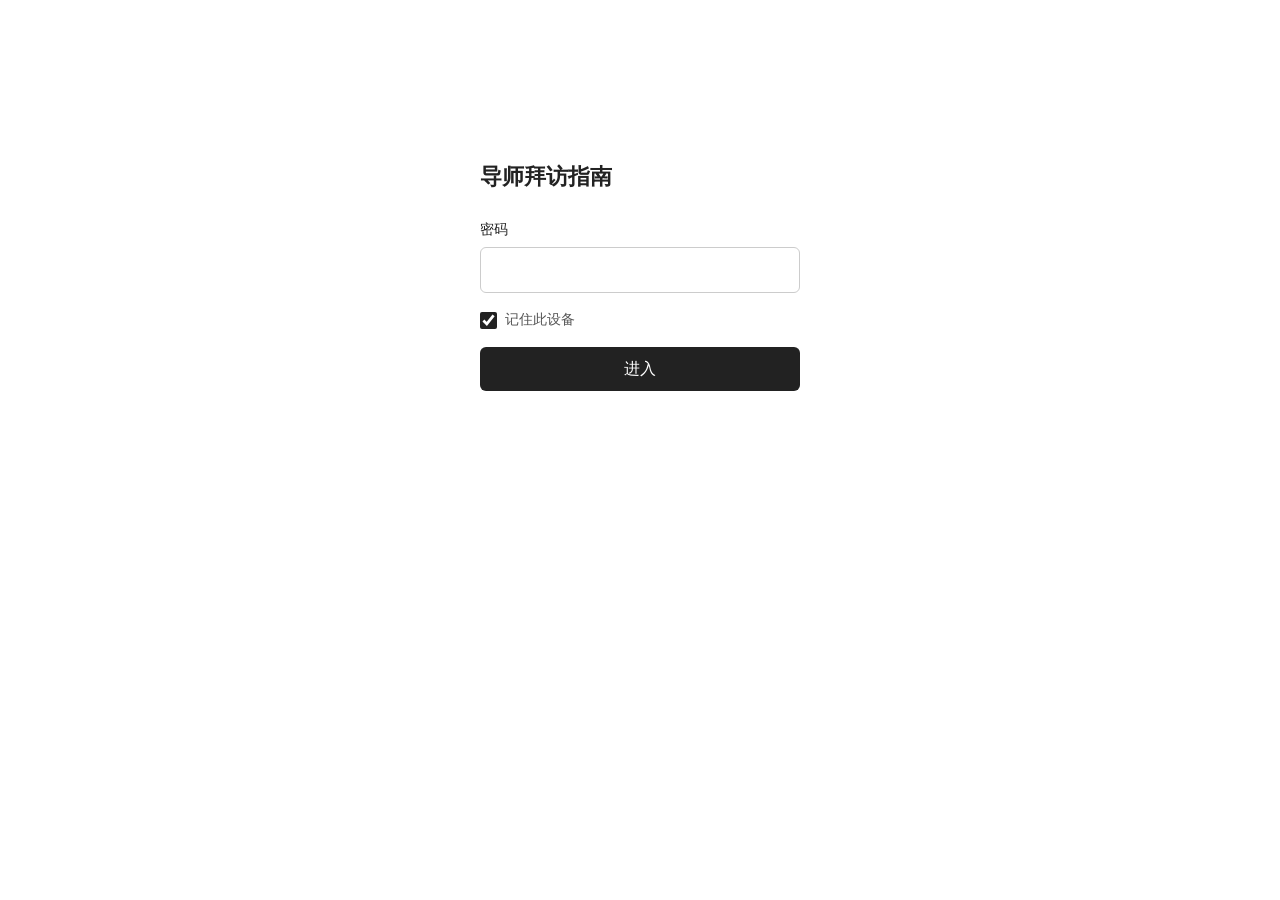
<file: index.html>
<!doctype html>
<html lang="zh-CN">
<head>
  <meta charset="utf-8">
  <meta name="viewport" content="width=device-width, initial-scale=1">
  <meta name="robots" content="noindex,nofollow,noarchive">
  <meta name="theme-color" content="#ffffff">
  <title>导师拜访指南</title>
  <style>
    * { box-sizing: border-box; }
    body { margin: 0; background: #fff; color: #222; font-family: -apple-system, BlinkMacSystemFont, "Segoe UI", sans-serif; }
    main { width: min(100% - 40px, 320px); margin: 18vh auto 40px; }
    h1 { font-size: 22px; font-weight: 600; margin: 0 0 28px; }
    label { font-size: 14px; }
    input[type=password] { width: 100%; height: 46px; border: 1px solid #ccc; border-radius: 6px; padding: 10px 12px; font: inherit; font-size: 16px; margin-top: 8px; }
    .remember { display: flex; gap: 8px; align-items: center; margin: 18px 0; color: #555; }
    input[type=checkbox] { width: 17px; height: 17px; margin: 0; accent-color: #222; }
    button { width: 100%; border: 0; border-radius: 6px; height: 44px; color: white; background: #222; font: inherit; cursor: pointer; }
    button:disabled { opacity: .55; cursor: wait; }
    :focus-visible { outline: 2px solid #2563eb; outline-offset: 3px; }
    #status { color: #666; font-size: 14px; min-height: 20px; line-height: 1.5; }
    [hidden] { display: none !important; }
  </style>
</head>
<body>
  <main>
    <h1>导师拜访指南</h1>
    <form id="unlock" hidden>
      <label for="password">密码</label>
      <input id="password" name="password" type="password" autocomplete="current-password" required>
      <label class="remember"><input id="remember" type="checkbox" checked>记住此设备</label>
      <button id="submit" type="submit">进入</button>
    </form>
    <p id="status" role="status" aria-live="polite">正在打开…</p>
    <noscript>请启用 JavaScript 后输入密码。</noscript>
  </main>
  <script>
    const staticryptInitiator = ((function(){
  const exports = {};
  const cryptoEngine = ((function(){
  const exports = {};
  const { subtle } = crypto;

const IV_BITS = 16 * 8;
const HEX_BITS = 4;
const ENCRYPTION_ALGO = "AES-CBC";

/**
 * Translates between utf8 encoded hexadecimal strings
 * and Uint8Array bytes.
 */
const HexEncoder = {
    /**
     * hex string -> bytes
     * @param {string} hexString
     * @returns {Uint8Array}
     */
    parse: function (hexString) {
        if (hexString.length % 2 !== 0) throw "Invalid hexString";
        const arrayBuffer = new Uint8Array(hexString.length / 2);

        for (let i = 0; i < hexString.length; i += 2) {
            const byteValue = parseInt(hexString.substring(i, i + 2), 16);
            if (isNaN(byteValue)) {
                throw "Invalid hexString";
            }
            arrayBuffer[i / 2] = byteValue;
        }
        return arrayBuffer;
    },

    /**
     * bytes -> hex string
     * @param {Uint8Array} bytes
     * @returns {string}
     */
    stringify: function (bytes) {
        const hexBytes = [];

        for (let i = 0; i < bytes.length; ++i) {
            let byteString = bytes[i].toString(16);
            if (byteString.length < 2) {
                byteString = "0" + byteString;
            }
            hexBytes.push(byteString);
        }
        return hexBytes.join("");
    },
};

/**
 * Translates between utf8 strings and Uint8Array bytes.
 */
const UTF8Encoder = {
    parse: function (str) {
        return new TextEncoder().encode(str);
    },

    stringify: function (bytes) {
        return new TextDecoder().decode(bytes);
    },
};

/**
 * Salt and encrypt a msg with a password.
 */
async function encrypt(msg, hashedPassword) {
    // Must be 16 bytes, unpredictable, and preferably cryptographically random. However, it need not be secret.
    // https://developer.mozilla.org/en-US/docs/Web/API/SubtleCrypto/encrypt#parameters
    const iv = crypto.getRandomValues(new Uint8Array(IV_BITS / 8));

    const key = await subtle.importKey("raw", HexEncoder.parse(hashedPassword), ENCRYPTION_ALGO, false, ["encrypt"]);

    const encrypted = await subtle.encrypt(
        {
            name: ENCRYPTION_ALGO,
            iv: iv,
        },
        key,
        UTF8Encoder.parse(msg)
    );

    // iv will be 32 hex characters, we prepend it to the ciphertext for use in decryption
    return HexEncoder.stringify(iv) + HexEncoder.stringify(new Uint8Array(encrypted));
}
exports.encrypt = encrypt;

/**
 * Decrypt a salted msg using a password.
 *
 * @param {string} encryptedMsg
 * @param {string} hashedPassword
 * @returns {Promise<string>}
 */
async function decrypt(encryptedMsg, hashedPassword) {
    const ivLength = IV_BITS / HEX_BITS;
    const iv = HexEncoder.parse(encryptedMsg.substring(0, ivLength));
    const encrypted = encryptedMsg.substring(ivLength);

    const key = await subtle.importKey("raw", HexEncoder.parse(hashedPassword), ENCRYPTION_ALGO, false, ["decrypt"]);

    const outBuffer = await subtle.decrypt(
        {
            name: ENCRYPTION_ALGO,
            iv: iv,
        },
        key,
        HexEncoder.parse(encrypted)
    );

    return UTF8Encoder.stringify(new Uint8Array(outBuffer));
}
exports.decrypt = decrypt;

/**
 * Salt and hash the password so it can be stored in localStorage without opening a password reuse vulnerability.
 *
 * @param {string} password
 * @param {string} salt
 * @returns {Promise<string>}
 */
async function hashPassword(password, salt) {
    // we hash the password in multiple steps, each adding more iterations. This is because we used to allow less
    // iterations, so for backward compatibility reasons, we need to support going from that to more iterations.
    let hashedPassword = await hashLegacyRound(password, salt);

    hashedPassword = await hashSecondRound(hashedPassword, salt);

    return hashThirdRound(hashedPassword, salt);
}
exports.hashPassword = hashPassword;

/**
 * This hashes the password with 1k iterations. This is a low number, we need this function to support backwards
 * compatibility.
 *
 * @param {string} password
 * @param {string} salt
 * @returns {Promise<string>}
 */
function hashLegacyRound(password, salt) {
    return pbkdf2(password, salt, 1000, "SHA-1");
}
exports.hashLegacyRound = hashLegacyRound;

/**
 * Add a second round of iterations. This is because we used to use 1k, so for backwards compatibility with
 * remember-me/autodecrypt links, we need to support going from that to more iterations.
 *
 * @param hashedPassword
 * @param salt
 * @returns {Promise<string>}
 */
function hashSecondRound(hashedPassword, salt) {
    return pbkdf2(hashedPassword, salt, 14000, "SHA-256");
}
exports.hashSecondRound = hashSecondRound;

/**
 * Add a third round of iterations to bring total number to 600k. This is because we used to use 1k, then 15k, so for
 * backwards compatibility with remember-me/autodecrypt links, we need to support going from that to more iterations.
 *
 * @param hashedPassword
 * @param salt
 * @returns {Promise<string>}
 */
function hashThirdRound(hashedPassword, salt) {
    return pbkdf2(hashedPassword, salt, 585000, "SHA-256");
}
exports.hashThirdRound = hashThirdRound;

/**
 * Salt and hash the password so it can be stored in localStorage without opening a password reuse vulnerability.
 *
 * @param {string} password
 * @param {string} salt
 * @param {int} iterations
 * @param {string} hashAlgorithm
 * @returns {Promise<string>}
 */
async function pbkdf2(password, salt, iterations, hashAlgorithm) {
    const key = await subtle.importKey("raw", UTF8Encoder.parse(password), "PBKDF2", false, ["deriveBits"]);

    const keyBytes = await subtle.deriveBits(
        {
            name: "PBKDF2",
            hash: hashAlgorithm,
            iterations,
            salt: UTF8Encoder.parse(salt),
        },
        key,
        256
    );

    return HexEncoder.stringify(new Uint8Array(keyBytes));
}

function generateRandomSalt() {
    const bytes = crypto.getRandomValues(new Uint8Array(128 / 8));

    return HexEncoder.stringify(new Uint8Array(bytes));
}
exports.generateRandomSalt = generateRandomSalt;

async function signMessage(hashedPassword, message) {
    const key = await subtle.importKey(
        "raw",
        HexEncoder.parse(hashedPassword),
        {
            name: "HMAC",
            hash: "SHA-256",
        },
        false,
        ["sign"]
    );
    const signature = await subtle.sign("HMAC", key, UTF8Encoder.parse(message));

    return HexEncoder.stringify(new Uint8Array(signature));
}
exports.signMessage = signMessage;

function getRandomAlphanum() {
    const possibleCharacters = "abcdefghijklmnopqrstuvwxyzABCDEFGHIJKLMNOPQRSTUVWXYZ0123456789";

    let byteArray;
    let parsedInt;

    // Keep generating new random bytes until we get a value that falls
    // within a range that can be evenly divided by possibleCharacters.length
    do {
        byteArray = crypto.getRandomValues(new Uint8Array(1));
        // extract the lowest byte to get an int from 0 to 255 (probably unnecessary, since we're only generating 1 byte)
        parsedInt = byteArray[0] & 0xff;
    } while (parsedInt >= 256 - (256 % possibleCharacters.length));

    // Take the modulo of the parsed integer to get a random number between 0 and totalLength - 1
    const randomIndex = parsedInt % possibleCharacters.length;

    return possibleCharacters[randomIndex];
}

/**
 * Generate a random string of a given length.
 *
 * @param {int} length
 * @returns {string}
 */
function generateRandomString(length) {
    let randomString = "";

    for (let i = 0; i < length; i++) {
        randomString += getRandomAlphanum();
    }

    return randomString;
}
exports.generateRandomString = generateRandomString;

  return exports;
})());
const codec = ((function(){
  const exports = {};
  /**
 * Initialize the codec with the provided cryptoEngine - this return functions to encode and decode messages.
 *
 * @param cryptoEngine - the engine to use for encryption / decryption
 */
function init(cryptoEngine) {
    const exports = {};

    /**
     * Top-level function for encoding a message.
     * Includes password hashing, encryption, and signing.
     *
     * @param {string} msg
     * @param {string} password
     * @param {string} salt
     *
     * @returns {string} The encoded text
     */
    async function encode(msg, password, salt) {
        const hashedPassword = await cryptoEngine.hashPassword(password, salt);

        const encrypted = await cryptoEngine.encrypt(msg, hashedPassword);

        // we use the hashed password in the HMAC because this is effectively what will be used a password (so we can store
        // it in localStorage safely, we don't use the clear text password)
        const hmac = await cryptoEngine.signMessage(hashedPassword, encrypted);

        return hmac + encrypted;
    }
    exports.encode = encode;

    /**
     * Encode using a password that has already been hashed. This is useful to encode multiple messages in a row, that way
     * we don't need to hash the password multiple times.
     *
     * @param {string} msg
     * @param {string} hashedPassword
     *
     * @returns {string} The encoded text
     */
    async function encodeWithHashedPassword(msg, hashedPassword) {
        const encrypted = await cryptoEngine.encrypt(msg, hashedPassword);

        // we use the hashed password in the HMAC because this is effectively what will be used a password (so we can store
        // it in localStorage safely, we don't use the clear text password)
        const hmac = await cryptoEngine.signMessage(hashedPassword, encrypted);

        return hmac + encrypted;
    }
    exports.encodeWithHashedPassword = encodeWithHashedPassword;

    /**
     * Top-level function for decoding a message.
     * Includes signature check and decryption.
     *
     * @param {string} signedMsg
     * @param {string} hashedPassword
     * @param {string} salt
     * @param {int} backwardCompatibleAttempt
     * @param {string} originalPassword
     *
     * @returns {Object} {success: true, decoded: string} | {success: false, message: string}
     */
    async function decode(signedMsg, hashedPassword, salt, backwardCompatibleAttempt = 0, originalPassword = "") {
        const encryptedHMAC = signedMsg.substring(0, 64);
        const encryptedMsg = signedMsg.substring(64);
        const decryptedHMAC = await cryptoEngine.signMessage(hashedPassword, encryptedMsg);

        if (decryptedHMAC !== encryptedHMAC) {
            // we have been raising the number of iterations in the hashing algorithm multiple times, so to support the old
            // remember-me/autodecrypt links we need to try bringing the old hashes up to speed.
            originalPassword = originalPassword || hashedPassword;
            if (backwardCompatibleAttempt === 0) {
                const updatedHashedPassword = await cryptoEngine.hashThirdRound(originalPassword, salt);

                return decode(signedMsg, updatedHashedPassword, salt, backwardCompatibleAttempt + 1, originalPassword);
            }
            if (backwardCompatibleAttempt === 1) {
                let updatedHashedPassword = await cryptoEngine.hashSecondRound(originalPassword, salt);
                updatedHashedPassword = await cryptoEngine.hashThirdRound(updatedHashedPassword, salt);

                return decode(signedMsg, updatedHashedPassword, salt, backwardCompatibleAttempt + 1, originalPassword);
            }

            return { success: false, message: "Signature mismatch" };
        }

        return {
            success: true,
            decoded: await cryptoEngine.decrypt(encryptedMsg, hashedPassword),
        };
    }
    exports.decode = decode;

    return exports;
}
exports.init = init;

  return exports;
})());
const decode = codec.init(cryptoEngine).decode;

/**
 * Initialize the staticrypt module, that exposes functions callbable by the password_template.
 *
 * @param {{
 *  staticryptEncryptedMsgUniqueVariableName: string,
 *  isRememberEnabled: boolean,
 *  rememberDurationInDays: number,
 *  staticryptSaltUniqueVariableName: string,
 * }} staticryptConfig - object of data that is stored on the password_template at encryption time.
 *
 * @param {{
 *  rememberExpirationKey: string,
 *  rememberPassphraseKey: string,
 *  replaceHtmlCallback: function,
 *  clearLocalStorageCallback: function,
 * }} templateConfig - object of data that can be configured by a custom password_template.
 */
function init(staticryptConfig, templateConfig) {
    const exports = {};

    /**
     * Decrypt our encrypted page, replace the whole HTML.
     *
     * @param {string} hashedPassword
     * @returns {Promise<boolean>}
     */
    async function decryptAndReplaceHtml(hashedPassword) {
        const { staticryptEncryptedMsgUniqueVariableName, staticryptSaltUniqueVariableName } = staticryptConfig;
        const { replaceHtmlCallback } = templateConfig;

        const result = await decode(
            staticryptEncryptedMsgUniqueVariableName,
            hashedPassword,
            staticryptSaltUniqueVariableName
        );
        if (!result.success) {
            return false;
        }
        const plainHTML = result.decoded;

        // if the user configured a callback call it, otherwise just replace the whole HTML
        if (typeof replaceHtmlCallback === "function") {
            replaceHtmlCallback(plainHTML);
        } else {
            document.write(plainHTML);
            document.close();
        }

        return true;
    }

    /**
     * Attempt to decrypt the page and replace the whole HTML.
     *
     * @param {string} password
     * @param {boolean} isRememberChecked
     *
     * @returns {Promise<{isSuccessful: boolean, hashedPassword?: string}>} - we return an object, so that if we want to
     *   expose more information in the future we can do it without breaking the password_template
     */
    async function handleDecryptionOfPage(password, isRememberChecked) {
        const { staticryptSaltUniqueVariableName } = staticryptConfig;

        // decrypt and replace the whole page
        const hashedPassword = await cryptoEngine.hashPassword(password, staticryptSaltUniqueVariableName);
        return handleDecryptionOfPageFromHash(hashedPassword, isRememberChecked);
    }
    exports.handleDecryptionOfPage = handleDecryptionOfPage;

    async function handleDecryptionOfPageFromHash(hashedPassword, isRememberChecked) {
        const { isRememberEnabled, rememberDurationInDays } = staticryptConfig;
        const { rememberExpirationKey, rememberPassphraseKey } = templateConfig;

        const isDecryptionSuccessful = await decryptAndReplaceHtml(hashedPassword);

        if (!isDecryptionSuccessful) {
            return {
                isSuccessful: false,
                hashedPassword,
            };
        }

        // remember the hashedPassword and set its expiration if necessary
        if (isRememberEnabled && isRememberChecked) {
            window.localStorage.setItem(rememberPassphraseKey, hashedPassword);

            // set the expiration if the duration isn't 0 (meaning no expiration)
            if (rememberDurationInDays > 0) {
                window.localStorage.setItem(
                    rememberExpirationKey,
                    (new Date().getTime() + rememberDurationInDays * 24 * 60 * 60 * 1000).toString()
                );
            }
        }

        return {
            isSuccessful: true,
            hashedPassword,
        };
    }
    exports.handleDecryptionOfPageFromHash = handleDecryptionOfPageFromHash;

    /**
     * Clear localstorage from staticrypt related values
     */
    function clearLocalStorage() {
        const { clearLocalStorageCallback, rememberExpirationKey, rememberPassphraseKey } = templateConfig;

        if (typeof clearLocalStorageCallback === "function") {
            clearLocalStorageCallback();
        } else {
            localStorage.removeItem(rememberPassphraseKey);
            localStorage.removeItem(rememberExpirationKey);
        }
    }

    async function handleDecryptOnLoad() {
        let isSuccessful = await decryptOnLoadFromUrl();

        if (!isSuccessful) {
            isSuccessful = await decryptOnLoadFromRememberMe();
        }

        return { isSuccessful };
    }
    exports.handleDecryptOnLoad = handleDecryptOnLoad;

    /**
     * Clear storage if we are logging out
     *
     * @returns {boolean} - whether we logged out
     */
    function logoutIfNeeded() {
        const logoutKey = "staticrypt_logout";

        // handle logout through query param
        const queryParams = new URLSearchParams(window.location.search);
        if (queryParams.has(logoutKey)) {
            clearLocalStorage();
            return true;
        }

        // handle logout through URL fragment
        const hash = window.location.hash.substring(1);
        if (hash.includes(logoutKey)) {
            clearLocalStorage();
            return true;
        }

        return false;
    }

    /**
     * To be called on load: check if we want to try to decrypt and replace the HTML with the decrypted content, and
     * try to do it if needed.
     *
     * @returns {Promise<boolean>} true if we derypted and replaced the whole page, false otherwise
     */
    async function decryptOnLoadFromRememberMe() {
        const { rememberDurationInDays } = staticryptConfig;
        const { rememberExpirationKey, rememberPassphraseKey } = templateConfig;

        // if we are login out, terminate
        if (logoutIfNeeded()) {
            return false;
        }

        // if there is expiration configured, check if we're not beyond the expiration
        if (rememberDurationInDays && rememberDurationInDays > 0) {
            const expiration = localStorage.getItem(rememberExpirationKey),
                isExpired = expiration && new Date().getTime() > parseInt(expiration);

            if (isExpired) {
                clearLocalStorage();
                return false;
            }
        }

        const hashedPassword = localStorage.getItem(rememberPassphraseKey);

        if (hashedPassword) {
            // try to decrypt
            const isDecryptionSuccessful = await decryptAndReplaceHtml(hashedPassword);

            // if the decryption is unsuccessful the password might be wrong - silently clear the saved data and let
            // the user fill the password form again
            if (!isDecryptionSuccessful) {
                clearLocalStorage();
                return false;
            }

            return true;
        }

        return false;
    }

    async function decryptOnLoadFromUrl() {
        const passwordKey = "staticrypt_pwd";
        const rememberMeKey = "remember_me";

        // try to get the password from the query param (for backward compatibility - we now want to avoid this method,
        // since it sends the hashed password to the server which isn't needed)
        const queryParams = new URLSearchParams(window.location.search);
        const hashedPasswordQuery = queryParams.get(passwordKey);
        const rememberMeQuery = queryParams.get(rememberMeKey);

        const urlFragment = window.location.hash.substring(1);
        // get the password from the url fragment
        const hashedPasswordRegexMatch = urlFragment.match(new RegExp(passwordKey + "=([^&]*)"));
        const hashedPasswordFragment = hashedPasswordRegexMatch ? hashedPasswordRegexMatch[1] : null;
        const rememberMeFragment = urlFragment.includes(rememberMeKey);

        const hashedPassword = hashedPasswordFragment || hashedPasswordQuery;
        const rememberMe = rememberMeFragment || rememberMeQuery;

        if (hashedPassword) {
            return handleDecryptionOfPageFromHash(hashedPassword, rememberMe);
        }

        return false;
    }

    return exports;
}
exports.init = init;

  return exports;
})());
    const staticryptConfig = {"staticryptEncryptedMsgUniqueVariableName":"[base64]","isRememberEnabled":true,"rememberDurationInDays":0,"staticryptSaltUniqueVariableName":"91577059d1ad55a6265b9041d94a7fe4"};
    const templateConfig = {
      rememberExpirationKey: 'faculty-guide-expiry-v1',
      rememberPassphraseKey: 'faculty-guide-key-v1',
      replaceHtmlCallback: null,
      clearLocalStorageCallback: null
    };
    const form = document.getElementById('unlock');
    const passwordInput = document.getElementById('password');
    const rememberInput = document.getElementById('remember');
    const submit = document.getElementById('submit');
    const status = document.getElementById('status');
    let canRemember = true;
    try {
      localStorage.setItem('faculty-guide-storage-test', '1');
      localStorage.removeItem('faculty-guide-storage-test');
    } catch (_) {
      canRemember = false;
      staticryptConfig.isRememberEnabled = false;
      rememberInput.checked = false;
      rememberInput.disabled = true;
    }
    const engine = staticryptInitiator.init(staticryptConfig, templateConfig);
    function showForm(message = '') {
      form.hidden = false;
      status.textContent = message;
    }
    form.addEventListener('submit', async (event) => {
      event.preventDefault();
      submit.disabled = true;
      status.textContent = '正在打开…';
      try {
        const result = await engine.handleDecryptionOfPage(passwordInput.value, canRemember && rememberInput.checked);
        if (!result.isSuccessful) {
          showForm('密码不对，请重试。');
          passwordInput.focus();
        }
      } catch (_) {
        showForm('暂时无法打开，请刷新后重试。');
      } finally {
        submit.disabled = false;
      }
    });
    window.addEventListener('load', async () => {
      if (!window.crypto || !window.crypto.subtle) {
        status.textContent = '请使用 HTTPS 链接和较新的浏览器打开。';
        return;
      }
      try {
        if (canRemember && (await engine.handleDecryptOnLoad()).isSuccessful) return;
      } catch (_) { /* Fall back to manual entry if browser storage is unavailable. */ }
      showForm(canRemember ? '' : '此浏览器无法记住密码，可手动输入。');
    });
  </script>
</body>
</html>
</file>
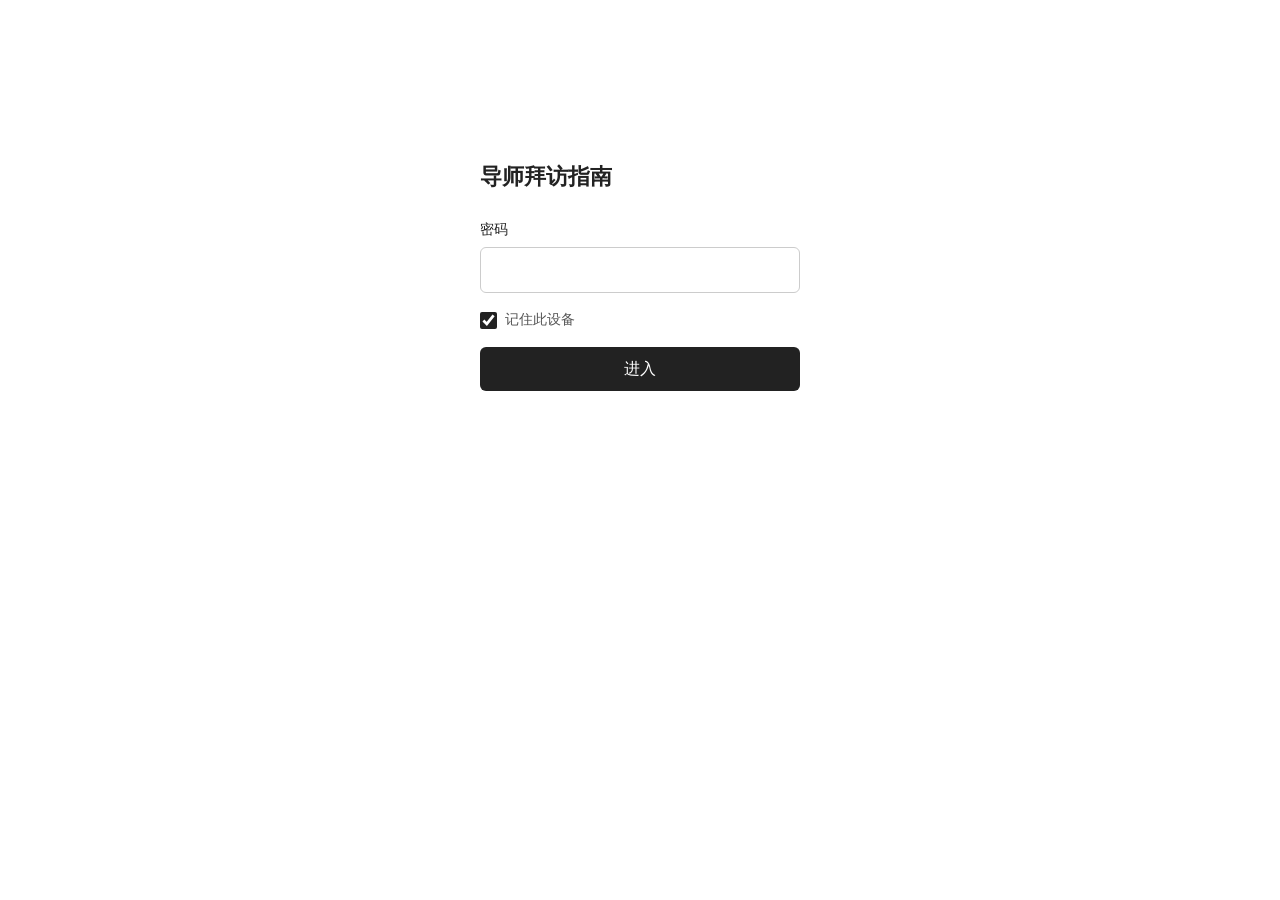
<file: westlake/index.html>
<!doctype html>
<html lang="zh-CN">
<head>
  <meta charset="utf-8">
  <meta name="viewport" content="width=device-width, initial-scale=1">
  <meta name="robots" content="noindex,nofollow,noarchive">
  <meta name="theme-color" content="#ffffff">
  <title>导师拜访指南</title>
  <style>
    * { box-sizing: border-box; }
    body { margin: 0; background: #fff; color: #222; font-family: -apple-system, BlinkMacSystemFont, "Segoe UI", sans-serif; }
    main { width: min(100% - 40px, 320px); margin: 18vh auto 40px; }
    h1 { font-size: 22px; font-weight: 600; margin: 0 0 28px; }
    label { font-size: 14px; }
    input[type=password] { width: 100%; height: 46px; border: 1px solid #ccc; border-radius: 6px; padding: 10px 12px; font: inherit; font-size: 16px; margin-top: 8px; }
    .remember { display: flex; gap: 8px; align-items: center; margin: 18px 0; color: #555; }
    input[type=checkbox] { width: 17px; height: 17px; margin: 0; accent-color: #222; }
    button { width: 100%; border: 0; border-radius: 6px; height: 44px; color: white; background: #222; font: inherit; cursor: pointer; }
    button:disabled { opacity: .55; cursor: wait; }
    :focus-visible { outline: 2px solid #2563eb; outline-offset: 3px; }
    #status { color: #666; font-size: 14px; min-height: 20px; line-height: 1.5; }
    [hidden] { display: none !important; }
  </style>
</head>
<body>
  <main>
    <h1>导师拜访指南</h1>
    <form id="unlock" hidden>
      <label for="password">密码</label>
      <input id="password" name="password" type="password" autocomplete="current-password" required>
      <label class="remember"><input id="remember" type="checkbox" checked>记住此设备</label>
      <button id="submit" type="submit">进入</button>
    </form>
    <p id="status" role="status" aria-live="polite">正在打开…</p>
    <noscript>请启用 JavaScript 后输入密码。</noscript>
  </main>
  <script>
    const staticryptInitiator = ((function(){
  const exports = {};
  const cryptoEngine = ((function(){
  const exports = {};
  const { subtle } = crypto;

const IV_BITS = 16 * 8;
const HEX_BITS = 4;
const ENCRYPTION_ALGO = "AES-CBC";

/**
 * Translates between utf8 encoded hexadecimal strings
 * and Uint8Array bytes.
 */
const HexEncoder = {
    /**
     * hex string -> bytes
     * @param {string} hexString
     * @returns {Uint8Array}
     */
    parse: function (hexString) {
        if (hexString.length % 2 !== 0) throw "Invalid hexString";
        const arrayBuffer = new Uint8Array(hexString.length / 2);

        for (let i = 0; i < hexString.length; i += 2) {
            const byteValue = parseInt(hexString.substring(i, i + 2), 16);
            if (isNaN(byteValue)) {
                throw "Invalid hexString";
            }
            arrayBuffer[i / 2] = byteValue;
        }
        return arrayBuffer;
    },

    /**
     * bytes -> hex string
     * @param {Uint8Array} bytes
     * @returns {string}
     */
    stringify: function (bytes) {
        const hexBytes = [];

        for (let i = 0; i < bytes.length; ++i) {
            let byteString = bytes[i].toString(16);
            if (byteString.length < 2) {
                byteString = "0" + byteString;
            }
            hexBytes.push(byteString);
        }
        return hexBytes.join("");
    },
};

/**
 * Translates between utf8 strings and Uint8Array bytes.
 */
const UTF8Encoder = {
    parse: function (str) {
        return new TextEncoder().encode(str);
    },

    stringify: function (bytes) {
        return new TextDecoder().decode(bytes);
    },
};

/**
 * Salt and encrypt a msg with a password.
 */
async function encrypt(msg, hashedPassword) {
    // Must be 16 bytes, unpredictable, and preferably cryptographically random. However, it need not be secret.
    // https://developer.mozilla.org/en-US/docs/Web/API/SubtleCrypto/encrypt#parameters
    const iv = crypto.getRandomValues(new Uint8Array(IV_BITS / 8));

    const key = await subtle.importKey("raw", HexEncoder.parse(hashedPassword), ENCRYPTION_ALGO, false, ["encrypt"]);

    const encrypted = await subtle.encrypt(
        {
            name: ENCRYPTION_ALGO,
            iv: iv,
        },
        key,
        UTF8Encoder.parse(msg)
    );

    // iv will be 32 hex characters, we prepend it to the ciphertext for use in decryption
    return HexEncoder.stringify(iv) + HexEncoder.stringify(new Uint8Array(encrypted));
}
exports.encrypt = encrypt;

/**
 * Decrypt a salted msg using a password.
 *
 * @param {string} encryptedMsg
 * @param {string} hashedPassword
 * @returns {Promise<string>}
 */
async function decrypt(encryptedMsg, hashedPassword) {
    const ivLength = IV_BITS / HEX_BITS;
    const iv = HexEncoder.parse(encryptedMsg.substring(0, ivLength));
    const encrypted = encryptedMsg.substring(ivLength);

    const key = await subtle.importKey("raw", HexEncoder.parse(hashedPassword), ENCRYPTION_ALGO, false, ["decrypt"]);

    const outBuffer = await subtle.decrypt(
        {
            name: ENCRYPTION_ALGO,
            iv: iv,
        },
        key,
        HexEncoder.parse(encrypted)
    );

    return UTF8Encoder.stringify(new Uint8Array(outBuffer));
}
exports.decrypt = decrypt;

/**
 * Salt and hash the password so it can be stored in localStorage without opening a password reuse vulnerability.
 *
 * @param {string} password
 * @param {string} salt
 * @returns {Promise<string>}
 */
async function hashPassword(password, salt) {
    // we hash the password in multiple steps, each adding more iterations. This is because we used to allow less
    // iterations, so for backward compatibility reasons, we need to support going from that to more iterations.
    let hashedPassword = await hashLegacyRound(password, salt);

    hashedPassword = await hashSecondRound(hashedPassword, salt);

    return hashThirdRound(hashedPassword, salt);
}
exports.hashPassword = hashPassword;

/**
 * This hashes the password with 1k iterations. This is a low number, we need this function to support backwards
 * compatibility.
 *
 * @param {string} password
 * @param {string} salt
 * @returns {Promise<string>}
 */
function hashLegacyRound(password, salt) {
    return pbkdf2(password, salt, 1000, "SHA-1");
}
exports.hashLegacyRound = hashLegacyRound;

/**
 * Add a second round of iterations. This is because we used to use 1k, so for backwards compatibility with
 * remember-me/autodecrypt links, we need to support going from that to more iterations.
 *
 * @param hashedPassword
 * @param salt
 * @returns {Promise<string>}
 */
function hashSecondRound(hashedPassword, salt) {
    return pbkdf2(hashedPassword, salt, 14000, "SHA-256");
}
exports.hashSecondRound = hashSecondRound;

/**
 * Add a third round of iterations to bring total number to 600k. This is because we used to use 1k, then 15k, so for
 * backwards compatibility with remember-me/autodecrypt links, we need to support going from that to more iterations.
 *
 * @param hashedPassword
 * @param salt
 * @returns {Promise<string>}
 */
function hashThirdRound(hashedPassword, salt) {
    return pbkdf2(hashedPassword, salt, 585000, "SHA-256");
}
exports.hashThirdRound = hashThirdRound;

/**
 * Salt and hash the password so it can be stored in localStorage without opening a password reuse vulnerability.
 *
 * @param {string} password
 * @param {string} salt
 * @param {int} iterations
 * @param {string} hashAlgorithm
 * @returns {Promise<string>}
 */
async function pbkdf2(password, salt, iterations, hashAlgorithm) {
    const key = await subtle.importKey("raw", UTF8Encoder.parse(password), "PBKDF2", false, ["deriveBits"]);

    const keyBytes = await subtle.deriveBits(
        {
            name: "PBKDF2",
            hash: hashAlgorithm,
            iterations,
            salt: UTF8Encoder.parse(salt),
        },
        key,
        256
    );

    return HexEncoder.stringify(new Uint8Array(keyBytes));
}

function generateRandomSalt() {
    const bytes = crypto.getRandomValues(new Uint8Array(128 / 8));

    return HexEncoder.stringify(new Uint8Array(bytes));
}
exports.generateRandomSalt = generateRandomSalt;

async function signMessage(hashedPassword, message) {
    const key = await subtle.importKey(
        "raw",
        HexEncoder.parse(hashedPassword),
        {
            name: "HMAC",
            hash: "SHA-256",
        },
        false,
        ["sign"]
    );
    const signature = await subtle.sign("HMAC", key, UTF8Encoder.parse(message));

    return HexEncoder.stringify(new Uint8Array(signature));
}
exports.signMessage = signMessage;

function getRandomAlphanum() {
    const possibleCharacters = "abcdefghijklmnopqrstuvwxyzABCDEFGHIJKLMNOPQRSTUVWXYZ0123456789";

    let byteArray;
    let parsedInt;

    // Keep generating new random bytes until we get a value that falls
    // within a range that can be evenly divided by possibleCharacters.length
    do {
        byteArray = crypto.getRandomValues(new Uint8Array(1));
        // extract the lowest byte to get an int from 0 to 255 (probably unnecessary, since we're only generating 1 byte)
        parsedInt = byteArray[0] & 0xff;
    } while (parsedInt >= 256 - (256 % possibleCharacters.length));

    // Take the modulo of the parsed integer to get a random number between 0 and totalLength - 1
    const randomIndex = parsedInt % possibleCharacters.length;

    return possibleCharacters[randomIndex];
}

/**
 * Generate a random string of a given length.
 *
 * @param {int} length
 * @returns {string}
 */
function generateRandomString(length) {
    let randomString = "";

    for (let i = 0; i < length; i++) {
        randomString += getRandomAlphanum();
    }

    return randomString;
}
exports.generateRandomString = generateRandomString;

  return exports;
})());
const codec = ((function(){
  const exports = {};
  /**
 * Initialize the codec with the provided cryptoEngine - this return functions to encode and decode messages.
 *
 * @param cryptoEngine - the engine to use for encryption / decryption
 */
function init(cryptoEngine) {
    const exports = {};

    /**
     * Top-level function for encoding a message.
     * Includes password hashing, encryption, and signing.
     *
     * @param {string} msg
     * @param {string} password
     * @param {string} salt
     *
     * @returns {string} The encoded text
     */
    async function encode(msg, password, salt) {
        const hashedPassword = await cryptoEngine.hashPassword(password, salt);

        const encrypted = await cryptoEngine.encrypt(msg, hashedPassword);

        // we use the hashed password in the HMAC because this is effectively what will be used a password (so we can store
        // it in localStorage safely, we don't use the clear text password)
        const hmac = await cryptoEngine.signMessage(hashedPassword, encrypted);

        return hmac + encrypted;
    }
    exports.encode = encode;

    /**
     * Encode using a password that has already been hashed. This is useful to encode multiple messages in a row, that way
     * we don't need to hash the password multiple times.
     *
     * @param {string} msg
     * @param {string} hashedPassword
     *
     * @returns {string} The encoded text
     */
    async function encodeWithHashedPassword(msg, hashedPassword) {
        const encrypted = await cryptoEngine.encrypt(msg, hashedPassword);

        // we use the hashed password in the HMAC because this is effectively what will be used a password (so we can store
        // it in localStorage safely, we don't use the clear text password)
        const hmac = await cryptoEngine.signMessage(hashedPassword, encrypted);

        return hmac + encrypted;
    }
    exports.encodeWithHashedPassword = encodeWithHashedPassword;

    /**
     * Top-level function for decoding a message.
     * Includes signature check and decryption.
     *
     * @param {string} signedMsg
     * @param {string} hashedPassword
     * @param {string} salt
     * @param {int} backwardCompatibleAttempt
     * @param {string} originalPassword
     *
     * @returns {Object} {success: true, decoded: string} | {success: false, message: string}
     */
    async function decode(signedMsg, hashedPassword, salt, backwardCompatibleAttempt = 0, originalPassword = "") {
        const encryptedHMAC = signedMsg.substring(0, 64);
        const encryptedMsg = signedMsg.substring(64);
        const decryptedHMAC = await cryptoEngine.signMessage(hashedPassword, encryptedMsg);

        if (decryptedHMAC !== encryptedHMAC) {
            // we have been raising the number of iterations in the hashing algorithm multiple times, so to support the old
            // remember-me/autodecrypt links we need to try bringing the old hashes up to speed.
            originalPassword = originalPassword || hashedPassword;
            if (backwardCompatibleAttempt === 0) {
                const updatedHashedPassword = await cryptoEngine.hashThirdRound(originalPassword, salt);

                return decode(signedMsg, updatedHashedPassword, salt, backwardCompatibleAttempt + 1, originalPassword);
            }
            if (backwardCompatibleAttempt === 1) {
                let updatedHashedPassword = await cryptoEngine.hashSecondRound(originalPassword, salt);
                updatedHashedPassword = await cryptoEngine.hashThirdRound(updatedHashedPassword, salt);

                return decode(signedMsg, updatedHashedPassword, salt, backwardCompatibleAttempt + 1, originalPassword);
            }

            return { success: false, message: "Signature mismatch" };
        }

        return {
            success: true,
            decoded: await cryptoEngine.decrypt(encryptedMsg, hashedPassword),
        };
    }
    exports.decode = decode;

    return exports;
}
exports.init = init;

  return exports;
})());
const decode = codec.init(cryptoEngine).decode;

/**
 * Initialize the staticrypt module, that exposes functions callbable by the password_template.
 *
 * @param {{
 *  staticryptEncryptedMsgUniqueVariableName: string,
 *  isRememberEnabled: boolean,
 *  rememberDurationInDays: number,
 *  staticryptSaltUniqueVariableName: string,
 * }} staticryptConfig - object of data that is stored on the password_template at encryption time.
 *
 * @param {{
 *  rememberExpirationKey: string,
 *  rememberPassphraseKey: string,
 *  replaceHtmlCallback: function,
 *  clearLocalStorageCallback: function,
 * }} templateConfig - object of data that can be configured by a custom password_template.
 */
function init(staticryptConfig, templateConfig) {
    const exports = {};

    /**
     * Decrypt our encrypted page, replace the whole HTML.
     *
     * @param {string} hashedPassword
     * @returns {Promise<boolean>}
     */
    async function decryptAndReplaceHtml(hashedPassword) {
        const { staticryptEncryptedMsgUniqueVariableName, staticryptSaltUniqueVariableName } = staticryptConfig;
        const { replaceHtmlCallback } = templateConfig;

        const result = await decode(
            staticryptEncryptedMsgUniqueVariableName,
            hashedPassword,
            staticryptSaltUniqueVariableName
        );
        if (!result.success) {
            return false;
        }
        const plainHTML = result.decoded;

        // if the user configured a callback call it, otherwise just replace the whole HTML
        if (typeof replaceHtmlCallback === "function") {
            replaceHtmlCallback(plainHTML);
        } else {
            document.write(plainHTML);
            document.close();
        }

        return true;
    }

    /**
     * Attempt to decrypt the page and replace the whole HTML.
     *
     * @param {string} password
     * @param {boolean} isRememberChecked
     *
     * @returns {Promise<{isSuccessful: boolean, hashedPassword?: string}>} - we return an object, so that if we want to
     *   expose more information in the future we can do it without breaking the password_template
     */
    async function handleDecryptionOfPage(password, isRememberChecked) {
        const { staticryptSaltUniqueVariableName } = staticryptConfig;

        // decrypt and replace the whole page
        const hashedPassword = await cryptoEngine.hashPassword(password, staticryptSaltUniqueVariableName);
        return handleDecryptionOfPageFromHash(hashedPassword, isRememberChecked);
    }
    exports.handleDecryptionOfPage = handleDecryptionOfPage;

    async function handleDecryptionOfPageFromHash(hashedPassword, isRememberChecked) {
        const { isRememberEnabled, rememberDurationInDays } = staticryptConfig;
        const { rememberExpirationKey, rememberPassphraseKey } = templateConfig;

        const isDecryptionSuccessful = await decryptAndReplaceHtml(hashedPassword);

        if (!isDecryptionSuccessful) {
            return {
                isSuccessful: false,
                hashedPassword,
            };
        }

        // remember the hashedPassword and set its expiration if necessary
        if (isRememberEnabled && isRememberChecked) {
            window.localStorage.setItem(rememberPassphraseKey, hashedPassword);

            // set the expiration if the duration isn't 0 (meaning no expiration)
            if (rememberDurationInDays > 0) {
                window.localStorage.setItem(
                    rememberExpirationKey,
                    (new Date().getTime() + rememberDurationInDays * 24 * 60 * 60 * 1000).toString()
                );
            }
        }

        return {
            isSuccessful: true,
            hashedPassword,
        };
    }
    exports.handleDecryptionOfPageFromHash = handleDecryptionOfPageFromHash;

    /**
     * Clear localstorage from staticrypt related values
     */
    function clearLocalStorage() {
        const { clearLocalStorageCallback, rememberExpirationKey, rememberPassphraseKey } = templateConfig;

        if (typeof clearLocalStorageCallback === "function") {
            clearLocalStorageCallback();
        } else {
            localStorage.removeItem(rememberPassphraseKey);
            localStorage.removeItem(rememberExpirationKey);
        }
    }

    async function handleDecryptOnLoad() {
        let isSuccessful = await decryptOnLoadFromUrl();

        if (!isSuccessful) {
            isSuccessful = await decryptOnLoadFromRememberMe();
        }

        return { isSuccessful };
    }
    exports.handleDecryptOnLoad = handleDecryptOnLoad;

    /**
     * Clear storage if we are logging out
     *
     * @returns {boolean} - whether we logged out
     */
    function logoutIfNeeded() {
        const logoutKey = "staticrypt_logout";

        // handle logout through query param
        const queryParams = new URLSearchParams(window.location.search);
        if (queryParams.has(logoutKey)) {
            clearLocalStorage();
            return true;
        }

        // handle logout through URL fragment
        const hash = window.location.hash.substring(1);
        if (hash.includes(logoutKey)) {
            clearLocalStorage();
            return true;
        }

        return false;
    }

    /**
     * To be called on load: check if we want to try to decrypt and replace the HTML with the decrypted content, and
     * try to do it if needed.
     *
     * @returns {Promise<boolean>} true if we derypted and replaced the whole page, false otherwise
     */
    async function decryptOnLoadFromRememberMe() {
        const { rememberDurationInDays } = staticryptConfig;
        const { rememberExpirationKey, rememberPassphraseKey } = templateConfig;

        // if we are login out, terminate
        if (logoutIfNeeded()) {
            return false;
        }

        // if there is expiration configured, check if we're not beyond the expiration
        if (rememberDurationInDays && rememberDurationInDays > 0) {
            const expiration = localStorage.getItem(rememberExpirationKey),
                isExpired = expiration && new Date().getTime() > parseInt(expiration);

            if (isExpired) {
                clearLocalStorage();
                return false;
            }
        }

        const hashedPassword = localStorage.getItem(rememberPassphraseKey);

        if (hashedPassword) {
            // try to decrypt
            const isDecryptionSuccessful = await decryptAndReplaceHtml(hashedPassword);

            // if the decryption is unsuccessful the password might be wrong - silently clear the saved data and let
            // the user fill the password form again
            if (!isDecryptionSuccessful) {
                clearLocalStorage();
                return false;
            }

            return true;
        }

        return false;
    }

    async function decryptOnLoadFromUrl() {
        const passwordKey = "staticrypt_pwd";
        const rememberMeKey = "remember_me";

        // try to get the password from the query param (for backward compatibility - we now want to avoid this method,
        // since it sends the hashed password to the server which isn't needed)
        const queryParams = new URLSearchParams(window.location.search);
        const hashedPasswordQuery = queryParams.get(passwordKey);
        const rememberMeQuery = queryParams.get(rememberMeKey);

        const urlFragment = window.location.hash.substring(1);
        // get the password from the url fragment
        const hashedPasswordRegexMatch = urlFragment.match(new RegExp(passwordKey + "=([^&]*)"));
        const hashedPasswordFragment = hashedPasswordRegexMatch ? hashedPasswordRegexMatch[1] : null;
        const rememberMeFragment = urlFragment.includes(rememberMeKey);

        const hashedPassword = hashedPasswordFragment || hashedPasswordQuery;
        const rememberMe = rememberMeFragment || rememberMeQuery;

        if (hashedPassword) {
            return handleDecryptionOfPageFromHash(hashedPassword, rememberMe);
        }

        return false;
    }

    return exports;
}
exports.init = init;

  return exports;
})());
    const staticryptConfig = {"staticryptEncryptedMsgUniqueVariableName":"[base64]","isRememberEnabled":true,"rememberDurationInDays":0,"staticryptSaltUniqueVariableName":"91577059d1ad55a6265b9041d94a7fe4"};
    const templateConfig = {
      rememberExpirationKey: 'faculty-guide-expiry-v1',
      rememberPassphraseKey: 'faculty-guide-key-v1',
      replaceHtmlCallback: null,
      clearLocalStorageCallback: null
    };
    const form = document.getElementById('unlock');
    const passwordInput = document.getElementById('password');
    const rememberInput = document.getElementById('remember');
    const submit = document.getElementById('submit');
    const status = document.getElementById('status');
    let canRemember = true;
    try {
      localStorage.setItem('faculty-guide-storage-test', '1');
      localStorage.removeItem('faculty-guide-storage-test');
    } catch (_) {
      canRemember = false;
      staticryptConfig.isRememberEnabled = false;
      rememberInput.checked = false;
      rememberInput.disabled = true;
    }
    const engine = staticryptInitiator.init(staticryptConfig, templateConfig);
    function showForm(message = '') {
      form.hidden = false;
      status.textContent = message;
    }
    form.addEventListener('submit', async (event) => {
      event.preventDefault();
      submit.disabled = true;
      status.textContent = '正在打开…';
      try {
        const result = await engine.handleDecryptionOfPage(passwordInput.value, canRemember && rememberInput.checked);
        if (!result.isSuccessful) {
          showForm('密码不对，请重试。');
          passwordInput.focus();
        }
      } catch (_) {
        showForm('暂时无法打开，请刷新后重试。');
      } finally {
        submit.disabled = false;
      }
    });
    window.addEventListener('load', async () => {
      if (!window.crypto || !window.crypto.subtle) {
        status.textContent = '请使用 HTTPS 链接和较新的浏览器打开。';
        return;
      }
      try {
        if (canRemember && (await engine.handleDecryptOnLoad()).isSuccessful) return;
      } catch (_) { /* Fall back to manual entry if browser storage is unavailable. */ }
      showForm(canRemember ? '' : '此浏览器无法记住密码，可手动输入。');
    });
  </script>
</body>
</html>
</file>
